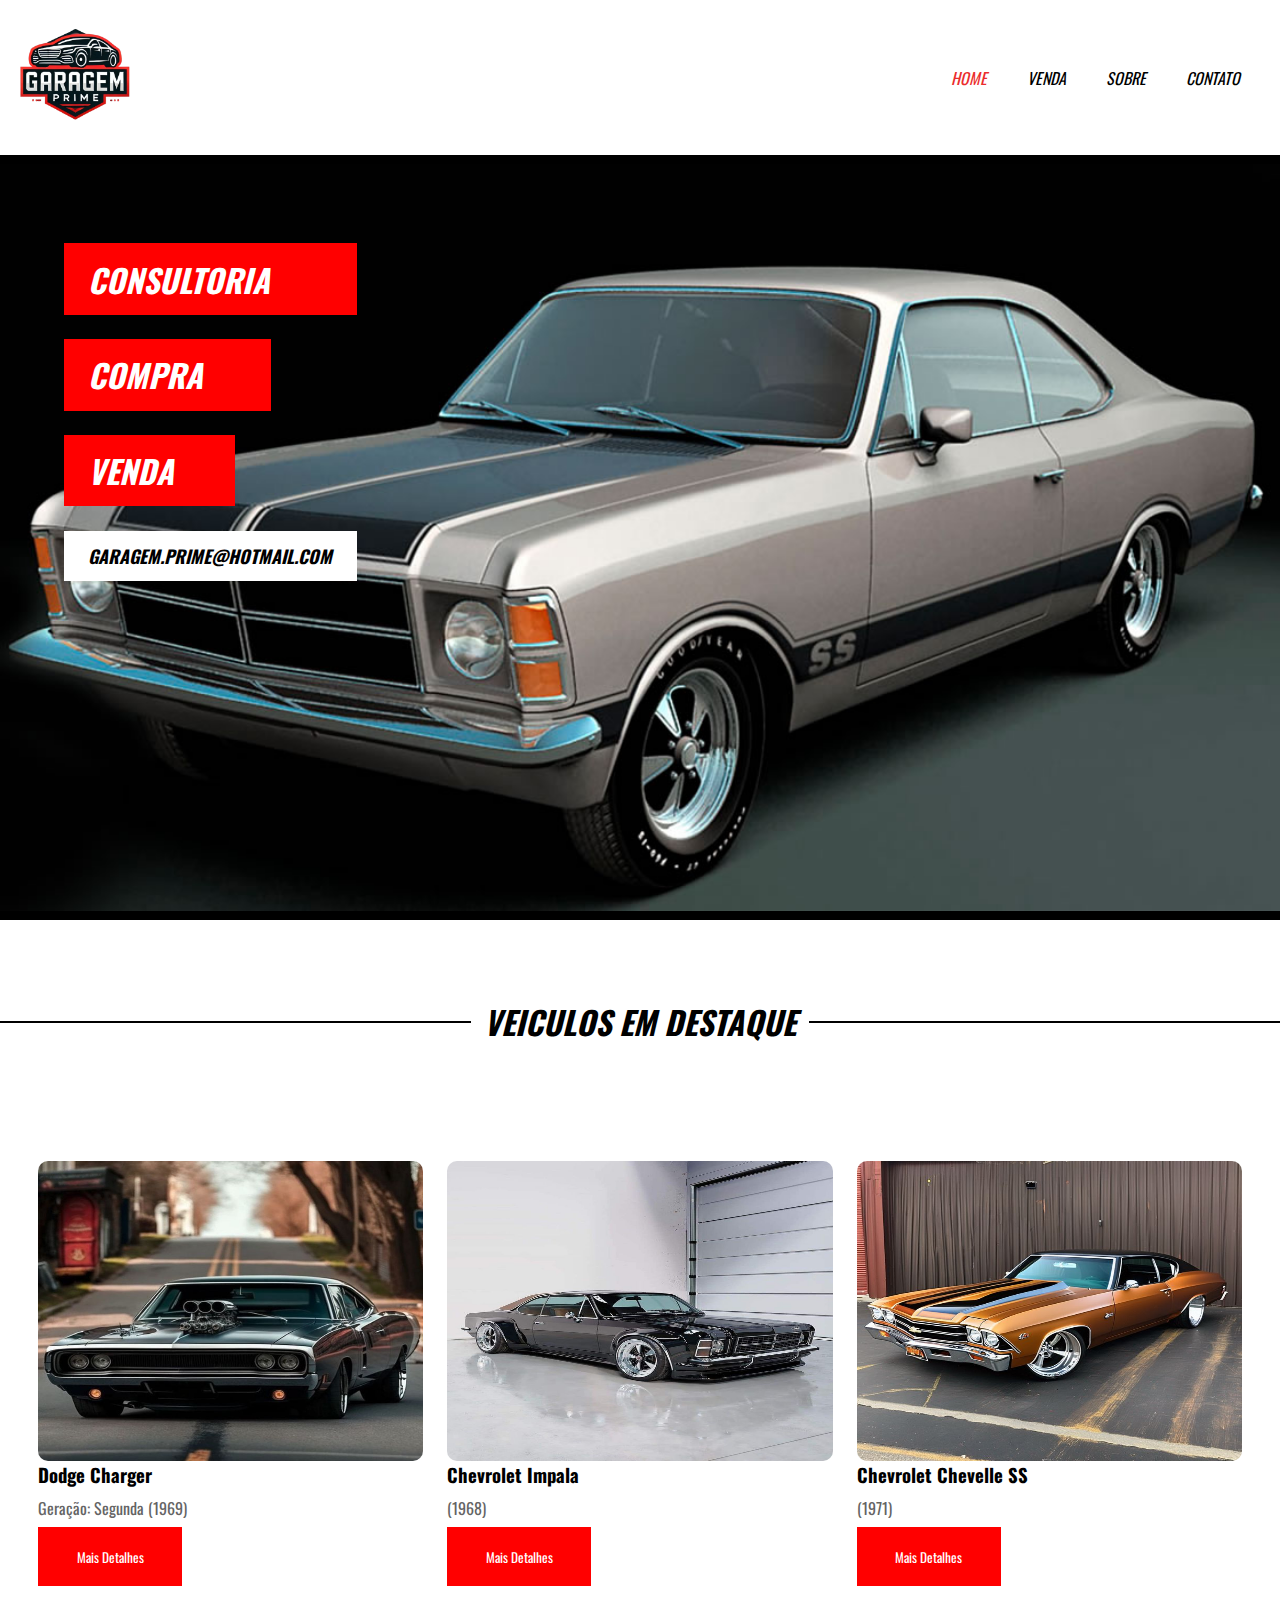
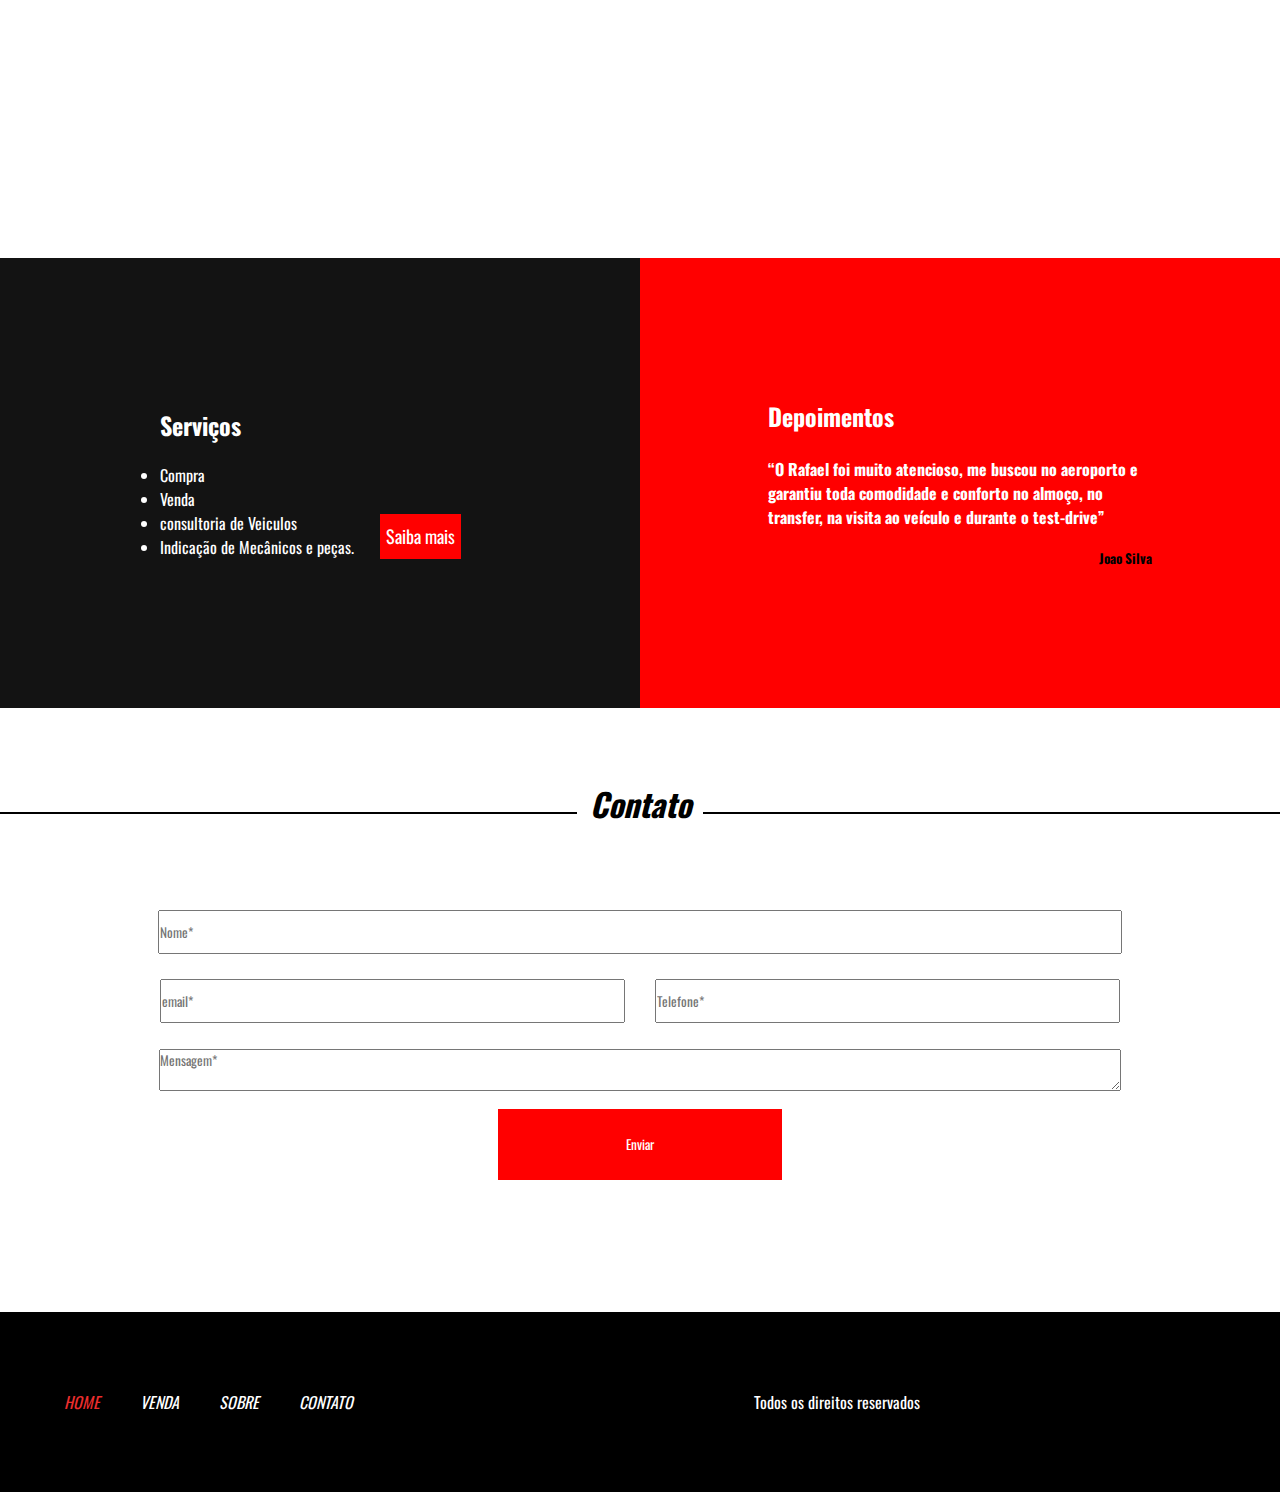
<file: index.html>
<!DOCTYPE html>
<html lang="PT-BR">
<head>
    <meta charset="UTF-8">
    <link href="https://fonts.googleapis.com/css?family=Oswald" rel="stylesheet">
    <meta name="viewport" content="width=device-width, initial-scale=1.0">
    <link rel="stylesheet" href="css/style.css">
    <title>Garagem Prime</title>
</head>
<body>

    <!--Cabeçalho-->
    <!--         -->
    <header>
        <div class="logo">
            <img src="img/logo garagem prime.png" alt="logo">
        </div>
        <nav>
            <ul>
                <li><a style="color:#EB2D2D;" href="index.html">Home</a></li>
                <li><a href="venda.html">Venda</a></li>
                <li><a href="sobre.html">Sobre</a></li>
                <li><a href="contato.html">Contato</a></li>
            </ul>
        </nav>
    </header>
    <section class="bg">
        <div class="servicos">
            <h1 id="consultoria">CONSULTORIA</h1>
            <H1 id="compra">COMPRA</H1>
            <H1 id="venda">VENDA</H1>
            <H1 id="email">GARAGEM.PRIME@HOTMAIL.COM</H1>
        </div>
    </section>

    <section class="destaque">

        <div class="textoDestaque">
            <div class="linha">
                
            </div>
            <h1>VEICULOS EM DESTAQUE</h1>
            
        </div>

        <div class="veiculosDestaque">

            
            <div class="veiculoDestaque1">
                <div class="imgVeiculo">
                    <img src="img/dodgeCharger.png" alt="">
                </div>
                <div class="descricaoVeiculo">
                    <h3>Dodge Charger</h3>
                    <p>Geração: Segunda (1969)</p>
                    <button>Mais Detalhes</button>
                </div>
            </div>


                <div class="veiculoDestaque1">
                    <div class="imgVeiculo">
                        <img src="img/impala.png" alt="">
                    </div>
                    <div class="descricaoVeiculo">
                        <h3>Chevrolet Impala</h3>
                        <p>(1968)</p>
                        <button>Mais Detalhes</button>
                    </div>
    
                </div>

                <div class="veiculoDestaque1">
                    <div class="imgVeiculo">
                        <img src="img/ss.png" alt="">
                    </div>
                    <div class="descricaoVeiculo">
                        <h3>Chevrolet Chevelle SS</h3>
                        <p>(1971)</p>
                        <button>Mais Detalhes</button>
                    </div>
    
                </div>

            

        </div><!--veiculosDestaque-->
    </section>
    <section class="ser-dep">
        <div class="servicosDepo">
            <h2>Serviços</h2>
            <div class="servic">
                <ul>
                    <li>Compra</li>
                    <li>Venda</li>
                    <li>consultoria de Veiculos</li>
                    <li>Indicação de Mecânicos e peças.</li>
                </ul>
                <button>Saiba mais</button>
            </div>
        </div>
        <div class="depoimentos">
            <h2>Depoimentos</h2>
            <h4>“O Rafael foi muito atencioso, me buscou no aeroporto e garantiu toda comodidade e conforto no almoço, no transfer, na visita ao veículo e durante o test-drive”</h4>
            <h5>Joao Silva</h5>

        </div>
    </section>
    <section class="contato">
        <Div class="titleContato">
            <div class="linha">

            </div>
            <h1>Contato</h1>
        </Div>
            <form action="">
                <input type="text" placeholder="Nome*">
                <div class="form">
                    <input type="email" placeholder="email*">
                    <input type="number" placeholder="Telefone*">
                </div>    
                    <textarea name="" id="textoarea" placeholder="Mensagem*"></textarea>
                    <div class="bt">
                        <button>Enviar</button>
                    </div>
            </form>

        

    </section>
    <footer>
        <div class="container">
        <nav>
            <ul>
                <li><a style="color:#EB2D2D;" href="index.html">Home</a></li>
                <li><a href="venda.html">Venda</a></li>
                <li><a href="sobre.html">Sobre</a></li>
                <li><a href="contato.html">Contato</a></li>
            </ul>
        </nav>
        <p>Todos os direitos reservados</p>
        <div class="clear"></div>
        </div><!--container-->
    </footer>

    
</body>
</html>
</file>
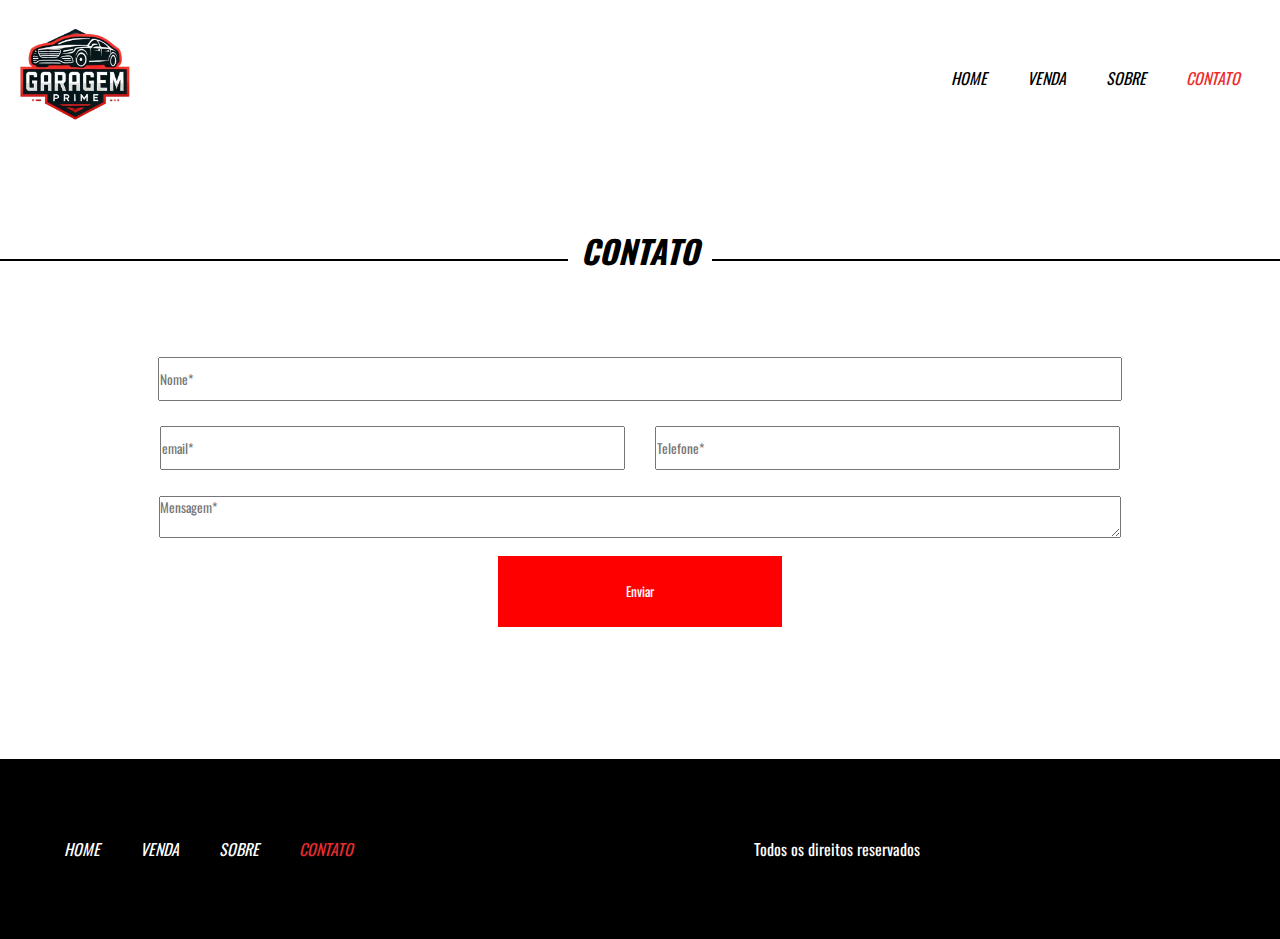
<file: contato.html>
<!DOCTYPE html>
<html lang="PT-BR">
<head>
    <meta charset="UTF-8">
    <link href="https://fonts.googleapis.com/css?family=Oswald" rel="stylesheet">
    <meta name="viewport" content="width=device-width, initial-scale=1.0">
    <link rel="stylesheet" href="css/style.css">
    <title>Garagem Prime - Contato</title>
</head>
<body>

    <!--Cabeçalho-->
    <!--         -->
    <header>
        <div class="logo">
            <img src="img/logo garagem prime.png" alt="logo">
        </div>
        <nav>
            <ul>
                <li><a href="index.html">Home</a></li>
                <li><a href="venda.html">Venda</a></li>
                <li><a href="sobre.html">Sobre</a></li>
                <li><a style="color:#EB2D2D;" href="contato.html">Contato</a></li>
            </ul>
        </nav>
    </header>

    <section class="contato">
        <Div class="titleContato">
            <div class="linha">

            </div>
            <h1>CONTATO</h1>
        </Div>
            <form action="">
                <input type="text" placeholder="Nome*">
                <div class="form">
                    <input type="email" placeholder="email*">
                    <input type="number" placeholder="Telefone*">
                </div>    
                    <textarea name="" id="textoarea" placeholder="Mensagem*"></textarea>
                    <div class="bt">
                        <button>Enviar</button>
                    </div>
            </form>

        

    </section>
    <footer>
        <div class="container">
        <nav>
            <ul>
                <li><a href="index.html">Home</a></li>
                <li><a href="venda.html">Venda</a></li>
                <li><a href="sobre.html">Sobre</a></li>
                <li><a style="color:#EB2D2D;" href="contato.html">Contato</a></li>
            </ul>
        </nav>
        <p>Todos os direitos reservados</p>
        <div class="clear"></div>
        </div><!--container-->
    </footer>

</body>
</html>
</file>
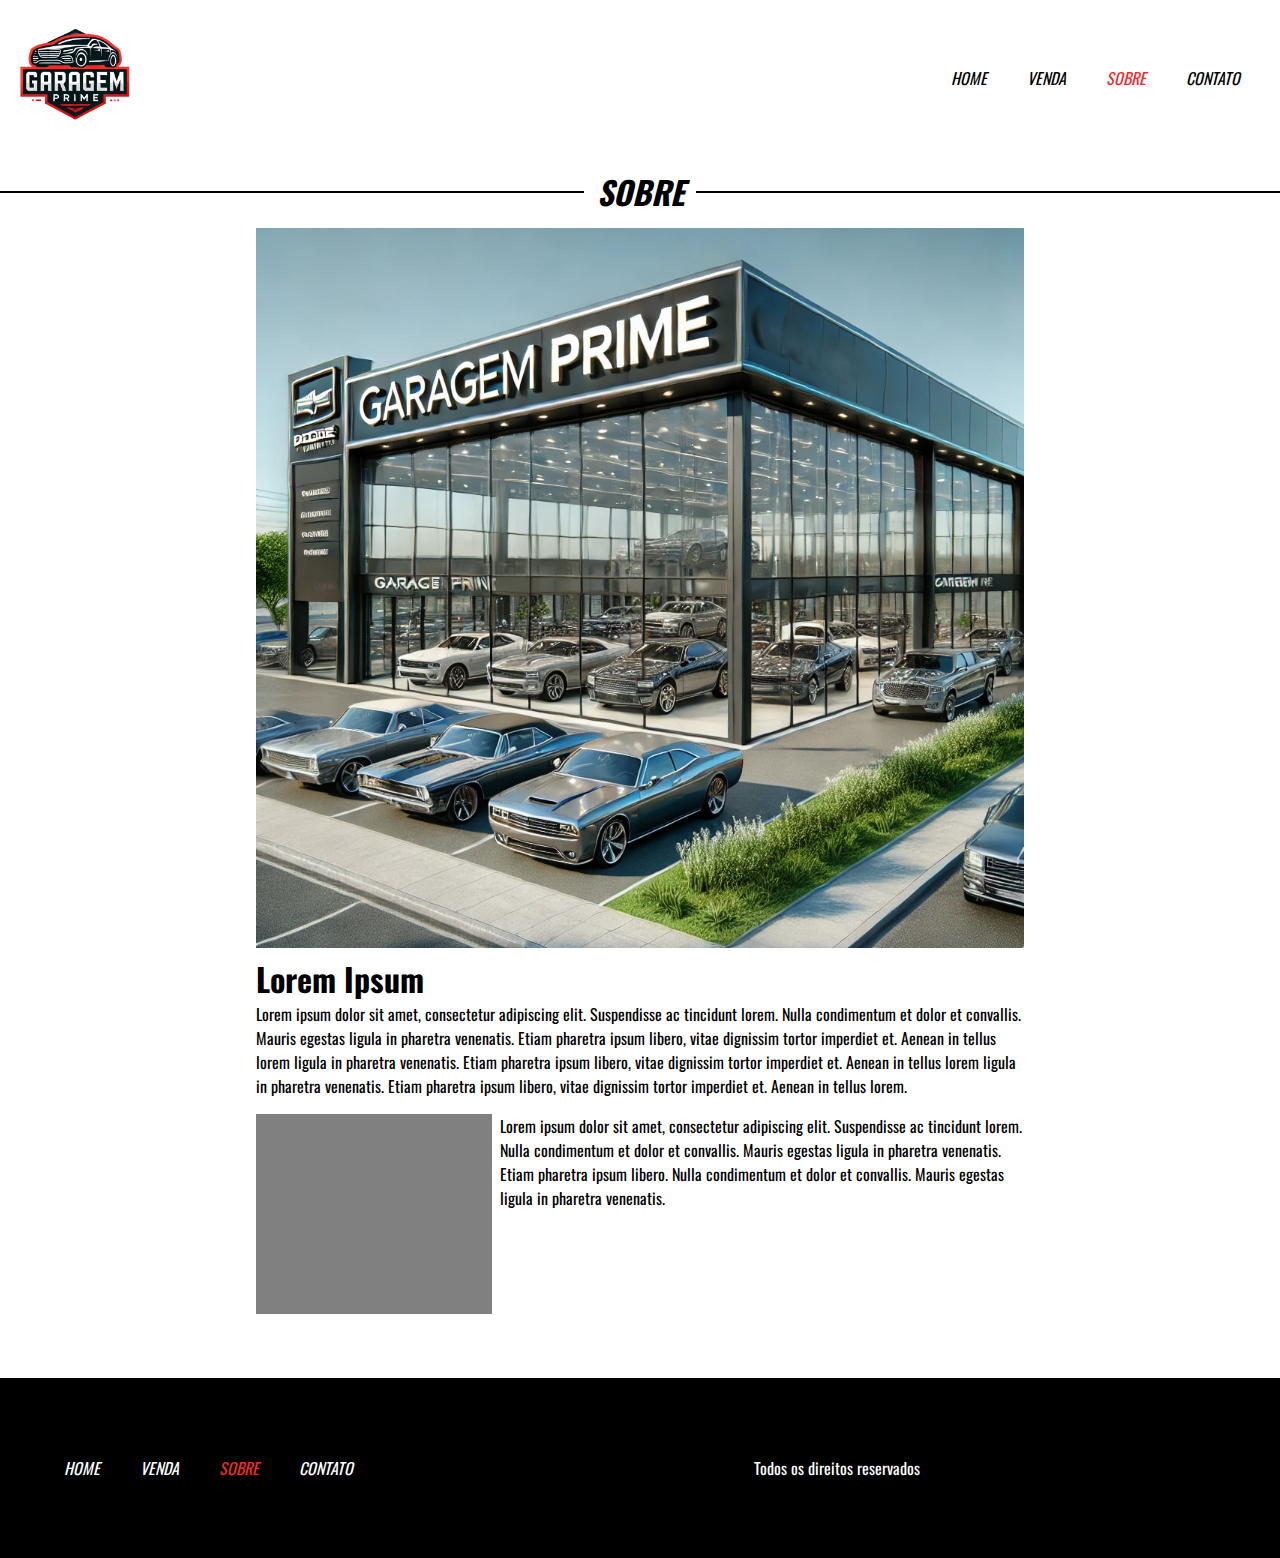
<file: sobre.html>
<!DOCTYPE html>
<html lang="PT-BR">
<head>
    <meta charset="UTF-8">
    <link href="https://fonts.googleapis.com/css?family=Oswald" rel="stylesheet">
    <meta name="viewport" content="width=device-width, initial-scale=1.0">
    <link rel="stylesheet" href="css/style.css">
    <link rel="stylesheet" href="css/sobre.css">
    <title>Garagem Prime - sobre</title>
</head>
<body>

    <!--Cabeçalho-->
    <!--         -->
    <header>
        <div class="logo">
            <img src="img/logo garagem prime.png" alt="logo">
        </div>
        <nav>
            <ul>
                <li><a href="index.html">Home</a></li>
                <li><a href="venda.html">Venda</a></li>
                <li><a style="color:#EB2D2D;" href="sobre.html">Sobre</a></li>
                <li><a href="contato.html">Contato</a></li>
            </ul>
        </nav>
    </header>
<section class="sobre">
    <div class="textoDestaque">
        <div class="linha">
            
        </div>
        <h1>SOBRE</h1>
        
    </div>
    <div class="imgEmpresa">    
        <div class="bgEmpresa">

        </div>

    </div>

    <div class="descricaoSobre">
        
        <div class="texto">
            <h1>Lorem Ipsum</h1>
            <p>Lorem ipsum dolor sit amet, consectetur adipiscing elit. Suspendisse ac tincidunt lorem. Nulla condimentum et dolor et convallis. Mauris egestas ligula in pharetra venenatis. Etiam pharetra ipsum libero, vitae dignissim tortor imperdiet et. Aenean in tellus lorem ligula in pharetra venenatis. Etiam pharetra ipsum libero, vitae dignissim tortor imperdiet et. Aenean in tellus lorem ligula in pharetra venenatis. Etiam pharetra ipsum libero, vitae dignissim tortor imperdiet et. Aenean in tellus lorem.</p>
        </div>
        <div class="imgTexto">
            <div style="background: gray; height: 200px; width:100%;">

            </div>
            <p>Lorem ipsum dolor sit amet, consectetur adipiscing elit. Suspendisse ac tincidunt lorem. Nulla condimentum et dolor et convallis. Mauris egestas ligula in pharetra venenatis. Etiam pharetra ipsum libero. Nulla condimentum et dolor et convallis. Mauris egestas ligula in pharetra venenatis.</p>
        </div>
    </div>
</section>




    <footer>
        <div class="container">
        <nav>
            <ul>
                <li><a href="index.html">Home</a></li>
                <li><a href="venda.html">Venda</a></li>
                <li><a style="color:#EB2D2D;" href="sobre.html">Sobre</a></li>
                <li><a href="contato.html">Contato</a></li>
            </ul>
        </nav>
        <p>Todos os direitos reservados</p>
        <div class="clear"></div>
        </div><!--container-->
    </footer>



</body>
</html>
</file>
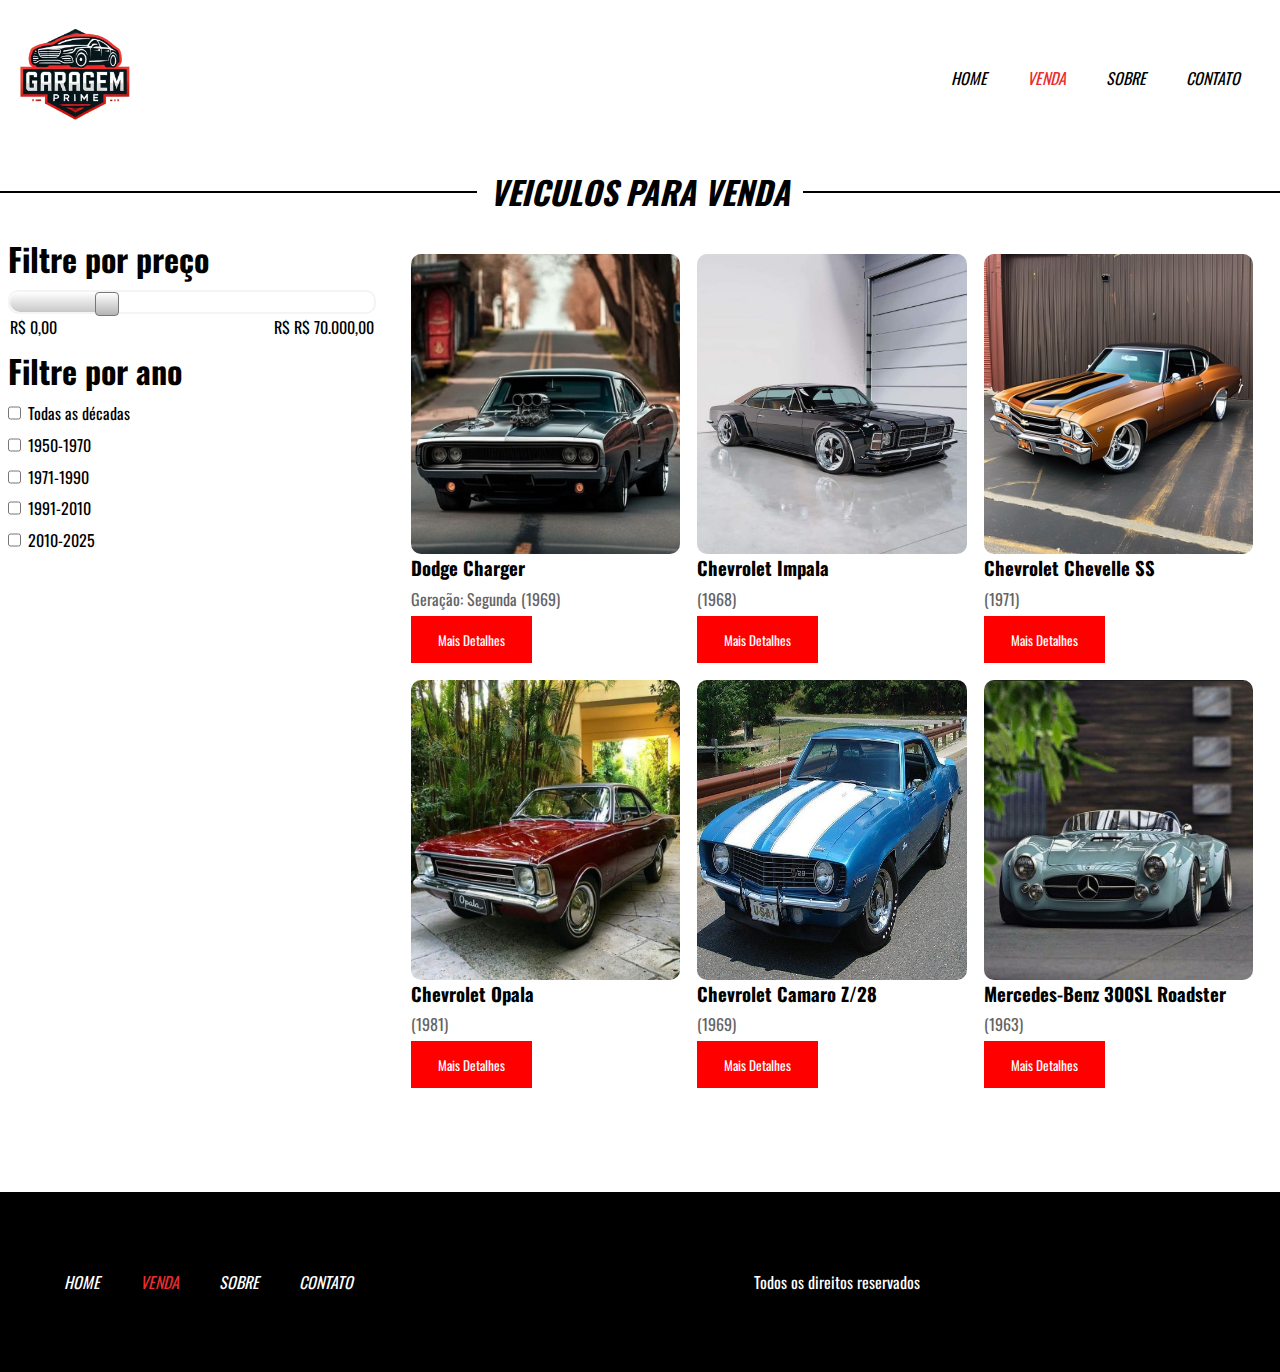
<file: venda.html>
<!DOCTYPE html>
<html lang="PT-BR">
<head>
    <meta charset="UTF-8">
    <link href="https://fonts.googleapis.com/css?family=Oswald" rel="stylesheet">
    <meta name="viewport" content="width=device-width, initial-scale=1.0">
    <link rel="stylesheet" href="css/style.css">
    <link rel="stylesheet" href="css/venda.css">
    <title>Garagem Prime - Venda</title>
</head>
<body>

    <!--Cabeçalho-->
    <!--         -->
    <header>
        <div class="logo">
            <img src="img/logo garagem prime.png" alt="logo">
        </div>
        <nav>
            <ul>
                <li><a href="index.html">Home</a></li>
                <li><a style="color:#EB2D2D;" href="venda.html">Venda</a></li>
                <li><a href="sobre.html">Sobre</a></li>
                <li><a href="contato.html">Contato</a></li>
            </ul>
        </nav>
    </header>

    <div class="textoDestaque">
        <div class="linha">
            
        </div>
        <h1>VEICULOS PARA VENDA</h1>
        
    </div>
    <section class="venda">
        <div class="filtro">
            <div class="filtrePreco">
                <h1>Filtre por preço</h1>
                <div class="filtrostyle">
                    <div class="filtroTodo">
                        <div class="filtroCinza">
                            <div class="filtrobt">

                            </div>
                        </div>
                    </div>
                    <div class="preco">
                        <p>R$ 0,00</p>
                        <p>R$ R$ 70.000,00</p>
                    </div>
                </div>
            </div>
            <div class="filtreAno">
                <h1>Filtre por ano</h1>
                <div>
                    <div class="filtreAnoOpcoes">
                        <input type="checkbox"> <p>Todas as décadas</p>
                    </div>
                    <div class="filtreAnoOpcoes">
                        <input type="checkbox"> <p>1950-1970</p>
                    </div>
                    <div class="filtreAnoOpcoes">
                        <input type="checkbox"> <p>1971-1990</p>
                    </div>
                    <div class="filtreAnoOpcoes">
                        <input type="checkbox"> <p>1991-2010</p>
                    </div>
                    <div class="filtreAnoOpcoes">
                        <input type="checkbox"> <p>2010-2025</p>
                    </div>
                </div>

            </div>

        </div>
        <div class="carrosVenda">
            <div class="galeria">
                <div class="veiculosDestaque">

            
                    <div class="veiculoDestaque1">
                        <div class="imgVeiculo">
                            <img src="img/dodgeCharger.png" alt="">
                        </div>
                        <div class="descricaoVeiculo">
                            <h3>Dodge Charger</h3>
                            <p>Geração: Segunda (1969)</p>
                            <button>Mais Detalhes</button>
                        </div>
                    </div>
        
        
                        <div class="veiculoDestaque1">
                            <div class="imgVeiculo">
                                <img src="img/impala.png" alt="">
                            </div>
                            <div class="descricaoVeiculo">
                                <h3>Chevrolet Impala</h3>
                                <p>(1968)</p>
                                <button>Mais Detalhes</button>
                            </div>
            
                        </div>
        
                        <div class="veiculoDestaque1">
                            <div class="imgVeiculo">
                                <img src="img/ss.png" alt="">
                            </div>
                            <div class="descricaoVeiculo">
                                <h3>Chevrolet Chevelle SS</h3>
                                <p>(1971)</p>
                                <button>Mais Detalhes</button>
                            </div>
            
                        </div>

                        <div class="veiculoDestaque1">
                            <div class="imgVeiculo">
                                <img src="img/opala.png" alt="">
                            </div>
                            <div class="descricaoVeiculo">
                                <h3>Chevrolet Opala</h3>
                                <p>(1981)</p>
                                <button>Mais Detalhes</button>
                            </div>
            
                        </div>

                        <div class="veiculoDestaque1">
                            <div class="imgVeiculo">
                                <img src="img/camaro.png" alt="">
                            </div>
                            <div class="descricaoVeiculo">
                                <h3>Chevrolet Camaro Z/28</h3>
                                <p>(1969)</p>
                                <button>Mais Detalhes</button>
                            </div>
            
                        </div>

                        <div class="veiculoDestaque1">
                            <div class="imgVeiculo">
                                <img src="img/mercede.png" alt="">
                            </div>
                            <div class="descricaoVeiculo">
                                <h3>Mercedes-Benz 300SL Roadster</h3>
                                <p>(1963)</p>
                                <button>Mais Detalhes</button>
                            </div>
            
                        </div>
        
                    
        
                </div><!--veiculosDestaque-->
            </div>

        </div>

    </section>




    <footer>
        <div class="container">
        <nav>
            <ul>
                <li><a href="index.html">Home</a></li>
                <li><a style="color:#EB2D2D;" href="venda.html">Venda</a></li>
                <li><a href="sobre.html">Sobre</a></li>
                <li><a href="contato.html">Contato</a></li>
            </ul>
        </nav>
        <p>Todos os direitos reservados</p>
        <div class="clear"></div>
        </div><!--container-->
    </footer>

</body>
</html>
</file>
<file: css/style.css>
*{
    padding: 0;
    margin: 0;
    font-family: 'Oswald', sans-serif;
}
header{
    display: flex;
    width: 100%;
    justify-content: space-between;
    align-items: center;
}
.logo img{
    max-width: 30%;
}
nav{
    text-align: center;
}
nav ul{
    display: flex;
    
}
nav li{
    list-style: none;
    margin-right: 40px;
    font-style: italic;
    text-transform: uppercase;
}
.bg{
    background-image: url(/img/bg.jpg);
    background-color: black;
    background-position: right;
    background-repeat: no-repeat;
    background-size: contain;
    width: 100%;
    height: 85vh;
}
.servicos{
    color: white;
    height: 100%;
    max-width: max-content;
    padding: 5%;
}
.servicos h1{
    font-style: italic;
    background-color: red;
    margin: 10% 0;
    padding: 5% 10%;
}
#email{
    background-color: white;
    width: 100%;
    color: black;
    font-size: large;
}
#consultoria{
    width: 100%;
}
#compra{
    width: 65%;
}
#venda{
    width: 50%;
}
.destaque{
    height: 90vh;
    margin-bottom: 10%;
    
}
.linha{
    width: 100%;
    height: 2px;
    background-color: black;
    position: absolute;
    top: 50%;
    
}

.textoDestaque{
    text-align: center;
    height: 25%;
    align-content: center;
    font-style: italic;
    position: relative;  
}
.textoDestaque h1{
    position: relative;
    background-color: white;
    display: inline-block;
    padding: 1%;
}
.imgVeiculo{
    
    height: 300px;
    overflow: hidden;
    border-radius: 10px;
    display: flex;
    align-items: center; /* Centraliza verticalmente */
    justify-content: center;
}
.imgVeiculo img{
    max-width: 100%;
    min-width: 100%;
    height: inherit;    
}
.veiculosDestaque{
    display: grid;
    grid-template-columns: repeat(3, 1fr);
    margin: 3%;
    gap: 2%;

}
.descricaoVeiculo p{
    color: rgb(100, 100, 100);
    margin: 2% 0;
}
.descricaoVeiculo button{
    background-color: red;
    padding: 5% 10%;
    border: none;
    cursor: pointer;
    color: white;

}
.ser-dep{
    height: 50vh;
    display: grid;
    grid-template-columns: repeat(2, 1fr);
    text-align: cente;
    color: white;
}
.servicosDepo{
    background-color: rgba(0, 0, 0, 0.925);
    align-content: center;
    padding: 0 25%;

}
.depoimentos{
    background-color: red;
    align-content: center;
    padding: 0 20%;
}
.servic{
    display: flex;

}
.ser-dep h2{
    margin-bottom: 6%;

}
.depoimentos h5{
    color: black;
    text-align: end;
    margin-top: 5%;
}
.servic button{
    background-color: red;
    border: none;
    color: white;
    margin-top: 16%;
    margin-left: 8%;
    padding: 0 2%;
    font-size: large;   
}
.contato{
    height: 60vh;
    width: 100%;
    position: relative;
}
.titleContato{
    height: 35%;
    text-align: center;
    align-content: center;
}
.titleContato .linha{
    width: 100%;
    height: 2px;
    background-color: black;
    position: relative;
    top: 25%;
    
}
.titleContato h1{
    position: relative;
    background-color: white;
    display: inline-block;
    padding: 1%;
    font-style: italic;
    
}
form{
    width: 100%;
    text-align: center;
}
form input{
    width: 75%;
    margin: 1%;
    height: 40px;
}
.form input{
    width: 36%;
    

}
form textarea{
    width: 75%;
    margin: 1%;
}
form button{
    background-color: red;
    padding: 2% 10%;
    border: none;
    cursor: pointer;
    color: white;
    cursor: pointer;
}
a{
    text-decoration: none;
    color: black;
}
footer{
    height: 20vh;
    background-color: black;
    margin-top: 5%;
    align-content: center;
    color: white;
}
.container{
    display: flex;
    justify-content: space-between;
}
footer nav {
    margin-left: 5% ;
}
footer nav a{
    color: white;

}
@media (max-width:1000px){
    .logo img{
        min-width: 80%;
    }
    .bg{
        
        height: 30vh;
    }
    .servicos h1{
        padding: 0;
    }
    .veiculosDestaque{
        display: flex;
        flex-wrap: nowrap;
        overflow-x: auto;
        gap: 10px;
        padding: 10px;
    }
    .veiculoDestaque1{
        flex: 0 0 80%;
        background-color: #f4f4f4;
        border-radius: 10px;
        box-shadow: 0 4px 8px rgba(0, 0, 0, 0.8);
    }
    .imgVeiculo{
        height: 200px;
    }
    .destaque {
        height: 50vh;
    }
    .descricaoVeiculo {
        text-align: center;
        padding: 10px;
    }   
    .ser-dep{
        display: block;
        
    }
    .servicosDepo{
        height: 50%;
    }
    .depoimentos{
        height: 50%;
    }
}
@media (max-width:450px){
    .logo img{
        min-width: 100%;
    }
    .destaque{
        padding-bottom: 15%;
    }
    .container{
        display: block;
        text-align: center;
    }
    .container nav{
        justify-items: center;
        margin-bottom: 2%;
    }
    
}
</file>
<file: css/sobre.css>
.imgEmpresa{
    width: 100%;
    height: 80vh;
    justify-items: center;
    
}
.bgEmpresa{
    background-image: url(/img/garagem.png);
    background-position: center;
    background-size: cover;
    width: 60%;
    height: 100%;
}
.descricaoSobre{
    margin: 0 20%;
    
}
.texto{
    margin-top: 1%;
}
.imgTexto{
    margin-top: 2%;
    display: flex;
    gap: 8px;
}
</file>
<file: css/venda.css>
.venda{
    
    height: 100vh;
    width: 100%;
    display: flex;
}
.filtro{
    width: 30%;

}
.filtroTodo{
    background-color: white;
   /* padding: 10px;*/
    margin: 0 2%;
    border-radius: 10px;
    border: #f4f4f4 2px solid;
}
.filtroCinza{
    width: 30%;
    height: 20px;
    border-radius: 10px;
    text-align: -webkit-right;
    background: linear-gradient(to bottom, rgb(255, 255, 255), rgb(200, 200, 200))
}
.filtrobt{
    height: 110%;
    width: 20%;
    border-radius: 4px;
    background: linear-gradient(to bottom, rgb(255, 255, 255), rgb(180, 180, 180));
    border: 1px solid #777;
}
.preco{
    display: flex;
    justify-content: space-between;
    margin: 1px 10px;
}
.filtrePreco h1{
    margin: 2%;
}
.filtreAno h1{
    margin: 2%;
}
.filtreAnoOpcoes{
    display: flex;
    margin: 2%;
}
.filtreAnoOpcoes input{
    margin-right: 2%;
}
.carrosVenda{
    width: 70%;
    
    overflow-y: auto;
}
@media (max-width:1000px){
    .veiculosDestaque{
        display: block;
        flex-wrap: nowrap;
        overflow-x: auto;
        gap: 10px;
        padding: 10px;
    }
    .veiculoDestaque1{
        flex: 0 0 80%;
        background-color: #f4f4f4;
        border-radius: 10px;
        box-shadow: 0 4px 8px rgba(0, 0, 0, 0.8);
    }
}
</file>
